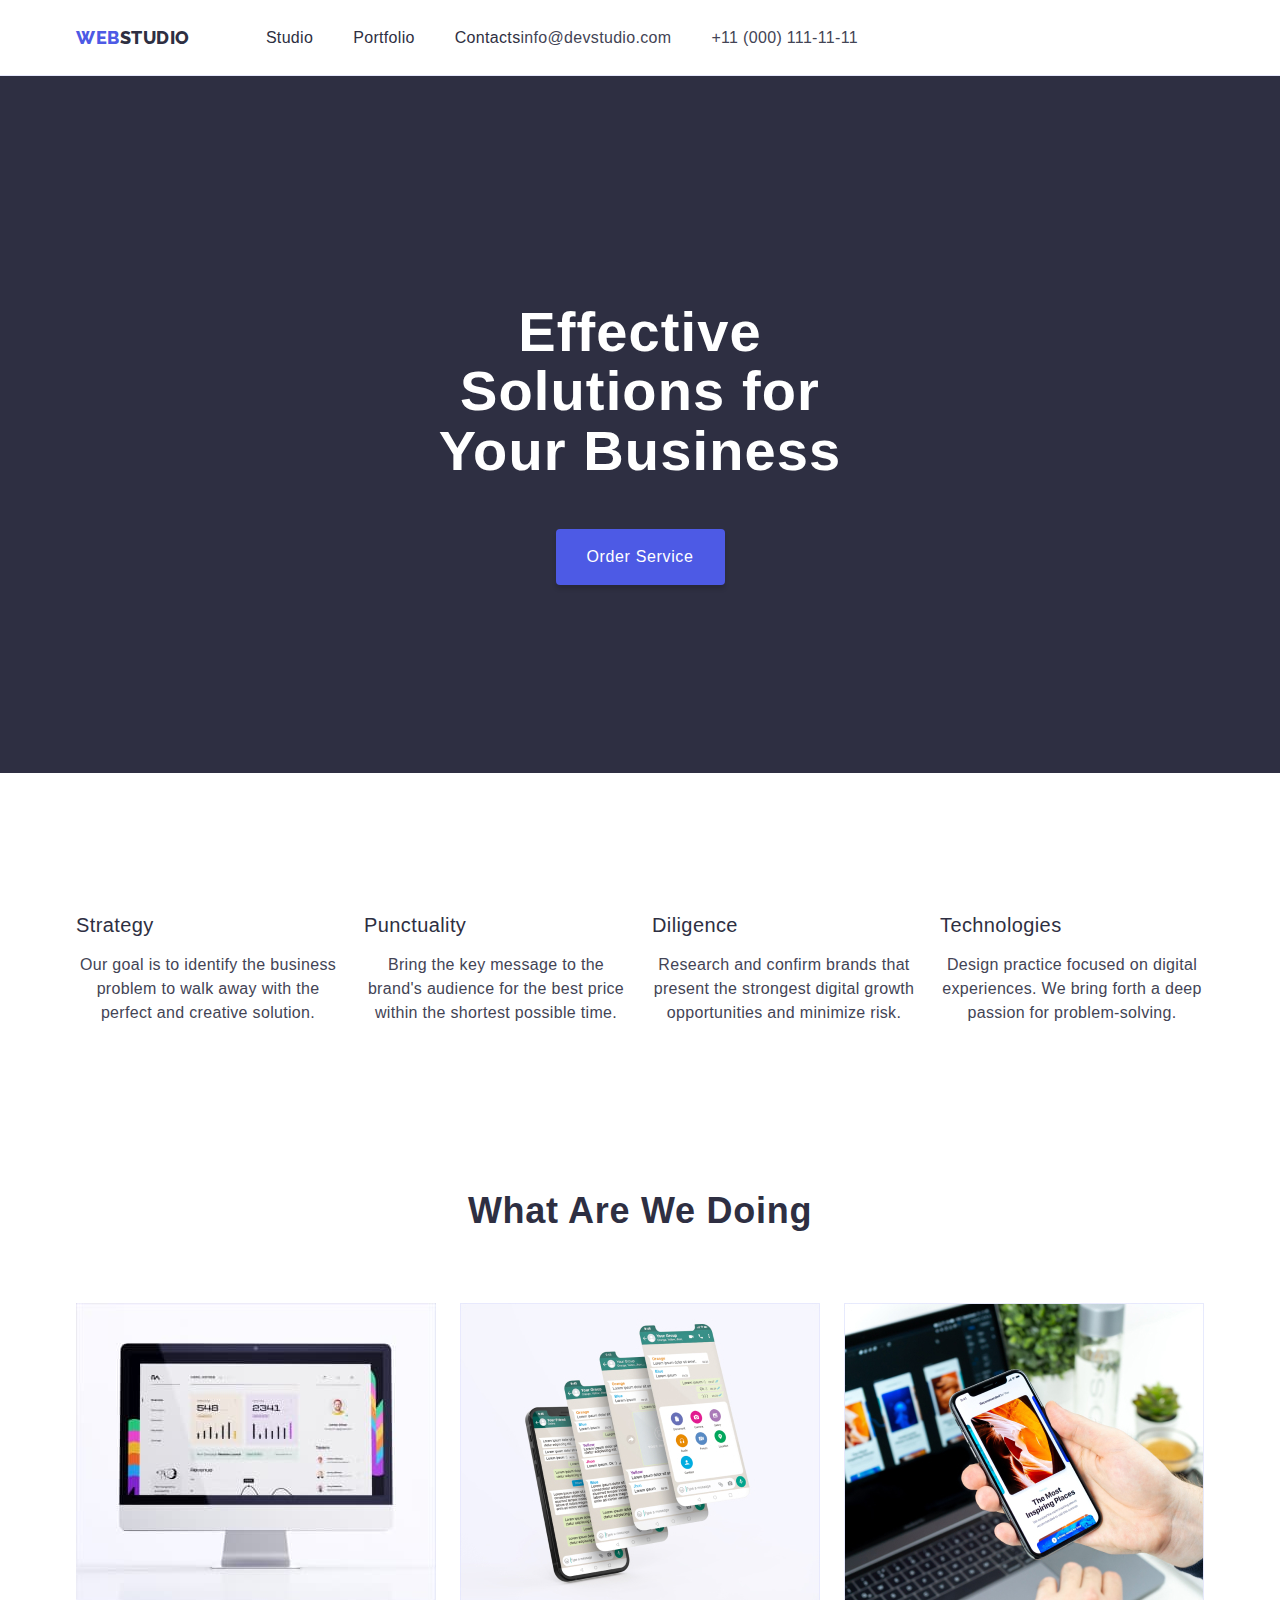
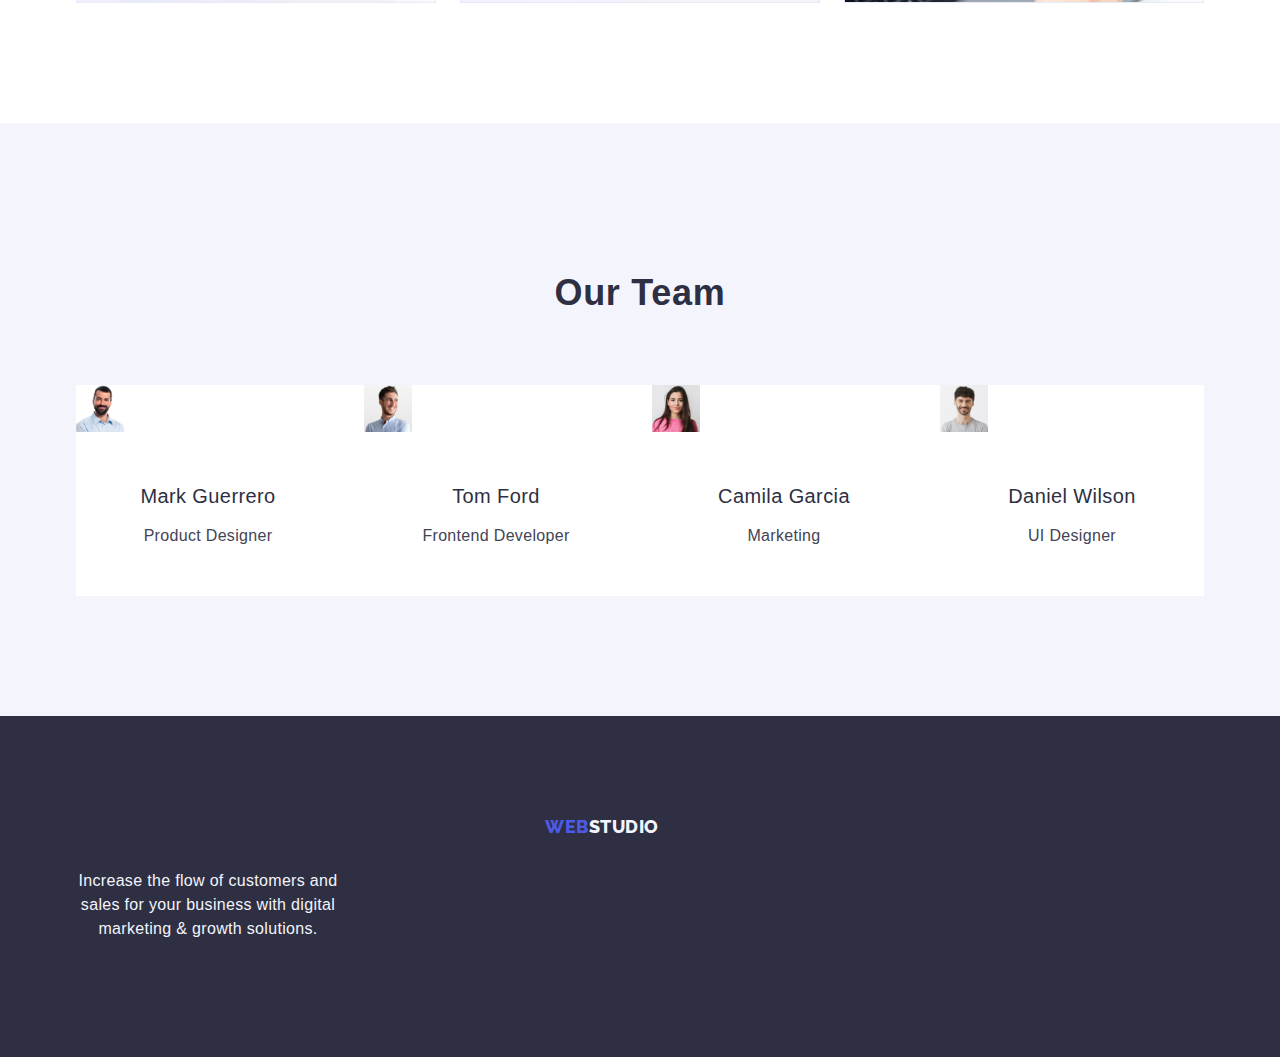
<file: index.html>
<!DOCTYPE html>
<html lang="en">
<head>
    <meta charset="UTF-8">
    <meta http-equiv="X-UA-Compatible" content="IE=edge">
    <meta name="viewport" content="width=device-width, initial-scale=1.0">
    <title>Document</title>
    <link rel="preconnect" href="https://fonts.googleapis.com">
    <link rel="preconnect" href="https://fonts.gstatic.com" crossorigin>
    <link
        href="https://fonts.googleapis.com/css2?family=Raleway:wght@400;500;700&ampfamily=Roboto:wght@400;500;700&ampdisplay=swap"
        rel="stylesheet">
    <link rel="stylesheet" href="https://cdnjs.cloudflare.com/ajax/libs/modern-normalize/2.0.0/modern-normalize.min.css"
        integrity="sha512-4xo8blKMVCiXpTaLzQSLSw3KFOVPWhm/TRtuPVc4WG6kUgjH6J03IBuG7JZPkcWMxJ5huwaBpOpnwYElP/m6wg=="
        crossorigin="anonymous" referrerpolicy="no-referrer" />
    <link rel="stylesheet" href=" https://cdnjs.cloudflare.com/ajax/libs/modern-normalize/2.0.0/modern-normalize.min.css">
    <link rel="stylesheet" href="./css/style.css">
</head>
<body>
    <header class="header">
        <div class="container-header container">
            <nav class="header-nav">
                <a href="./index.html" class="header-logo link">Web<span class="header-logo-span">Studio</span></a>

                <ul class="header-list list">
                    <li class="header-item">
                        <a href="./index.html" class=" header-link big-title nav  link">Studio</a>
                    </li>
                    <li class="header-item">
                        <a href="./portfolio.html" class=" header-link big-title nav link">Portfolio</a>
                    </li>
                    <li class="header-item">
                        <a href="" class="header-link big-title nav link">Contacts</a>
                    </li>
                </ul>
            </nav>

            <address class="header-adress">
                <ul class="list adress-list">
                    <li><a href="mailto:info@devstudio.com" class=" header-adress-link big-title link">info@devstudio.com</a></li>
                    <li><a href="tel:+110001111111" class="header-adress-link adress-link-last big-title link">+11 (000) 111-11-11</a></li>
                </ul>
            </address>
        </div>
       
    </header>

    <main>
        <section class="hero">
            <div class="container container-hero">
                <h1 class="hero-title">Effective Solutions for Your Business</h1>
                <button type="button" class="btn-order btn">Order Service</button>
            </div>
        </section>

        <section class="about">
            <div class="container container-about">
                <h2 class="visually-hidden">our way of working</h2>
                <ul class="list list-about ">
                    <li class="about-item">
                        <h3 class="title">Strategy</h3>
                        <p class="text big-title ">Our goal is to identify the business
                        problem to walk away with the perfect and creative solution.</p>
                    </li>
                
                    <li class="about-item">
                        <h3 class="title">Punctuality</h3>
                        <p class="text big-title">Bring the key message to the brand's audience for the best price within the shortest possible time.</p>
                    </li>
                
                    <li class="about-item">
                        <h3 class="title">Diligence</h3>
                        <p class="text big-title">Research and confirm brands that present the strongest digital growth opportunities and minimize risk.</p>
                    </li>
            
                    <li class="about-item">
                        <h3 class="title">Technologies</h3>
                        <p class="text big-title">Design practice focused on digital experiences. We bring forth a deep passion for problem-solving.</p>
                    </li>
                </ul>
            </div>
        </section> 

        <section class="galerry-list-descrp">
            <div class="container container-gallery-list">
                <h2 class="header-second header-gallery-list">What are we doing </h2>
                <ul class="list list-gallery-list ">
                    <li class="galerry-item"><img src="./images/desctop.jpg" alt="desctop" width="360"></li>
                    <li class="galerry-item"><img src="./images/cell-phone.jpg" alt="cell-phones" width="360"></li>
                    <li class="galerry-item"><img src="./images/desc-ph.jpg" alt="phone desctop" width="360"></li>
                </ul>
            </div>
            
        </section>

        <section class="team">
            <div class="container container-team">
                <h2 class="header-second" >Our Team</h2>
                <ul class="list list-team">
                    <li class="team-item">
                        <img src="./images/mark.jpg" class="img-team" alt="Mark Guerrero" width="264">
                        <div class="team-desc">
                            <h3 class="title title-team">Mark Guerrero</h3>
                            <p class="text big-title">Product Designer</p>
                        </div>
                       
                    </li>
                    <li class="team-item">
                        <img src="./images/tom.jpg" class="img-team" alt="Tom Ford" width="264">
                        <div class="team-desc">
                           <h3 class="title title-team">Tom Ford</h3>
                            <p class="text big-title">Frontend Developer</p> 
                        </div>
                        
                    </li>
                    <li class="team-item">
                        <img src="./images/camila.jpg" class="img-team" alt="Camila Garcia" width="264">
                        <div class="team-desc">
                            <h3 class="title title-team">Camila Garcia</h3>
                            <p class="text big-title">Marketing</p>
                        </div>
                        
                    </li>
                    <li class="team-item">
                        <img src="./images/daniel.jpg" class="img-team" alt="Daniel Wilson" width="264">
                        <div class="team-desc">
                            <h3 class="title title-team">Daniel Wilson</h3>
                            <p class="text big-title">UI Designer</p>
                        </div>
                        
                    </li>
                </ul>
            </div>
            
        </section>
    </main>
    <footer class="hero footer">
        <div class="container container-footer">
            <a href="./index.html" class="footer-logo header-logo link"> Web<span class="footer-logo-span">Studio</span></a> 
            <p class="text-footer text big-title">Increase the flow of customers and sales for your business with digital marketing & growth solutions.</p>
        </div>
        
    </footer>
</body>
</html>
</file>
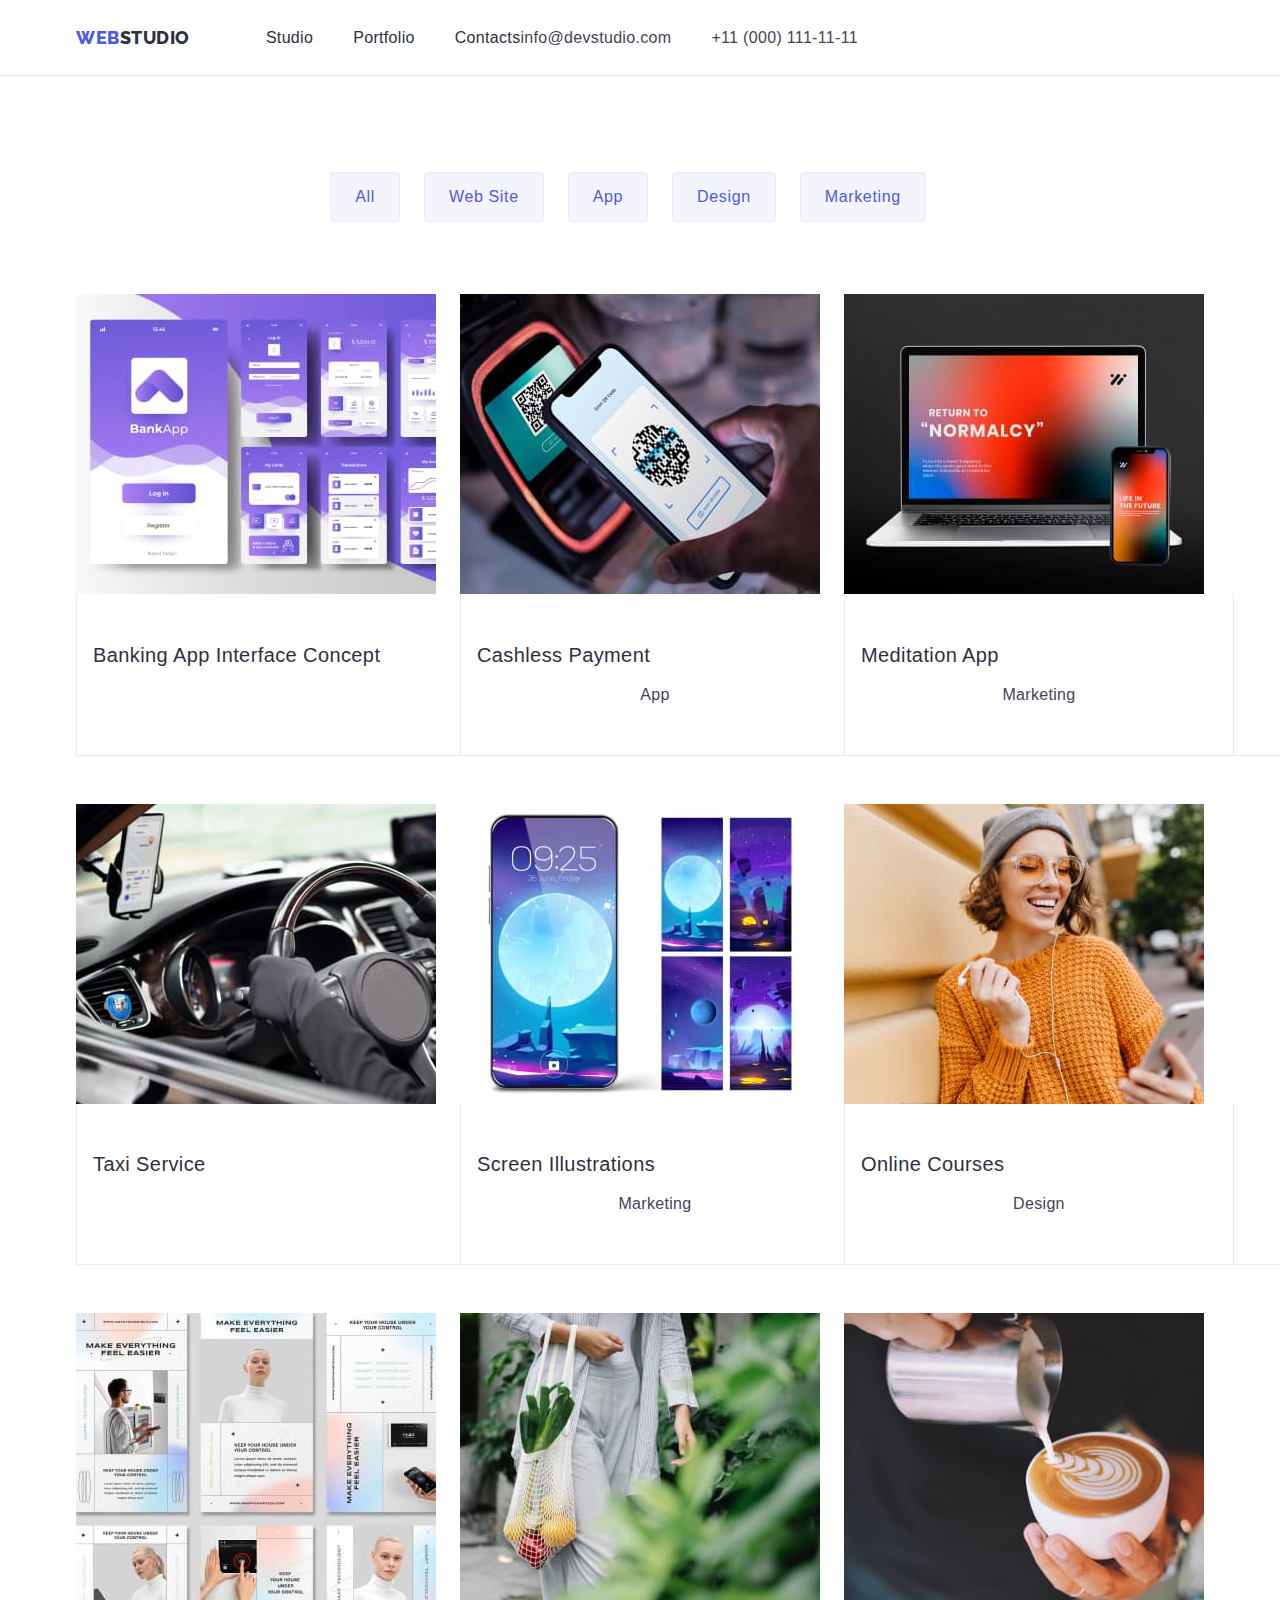
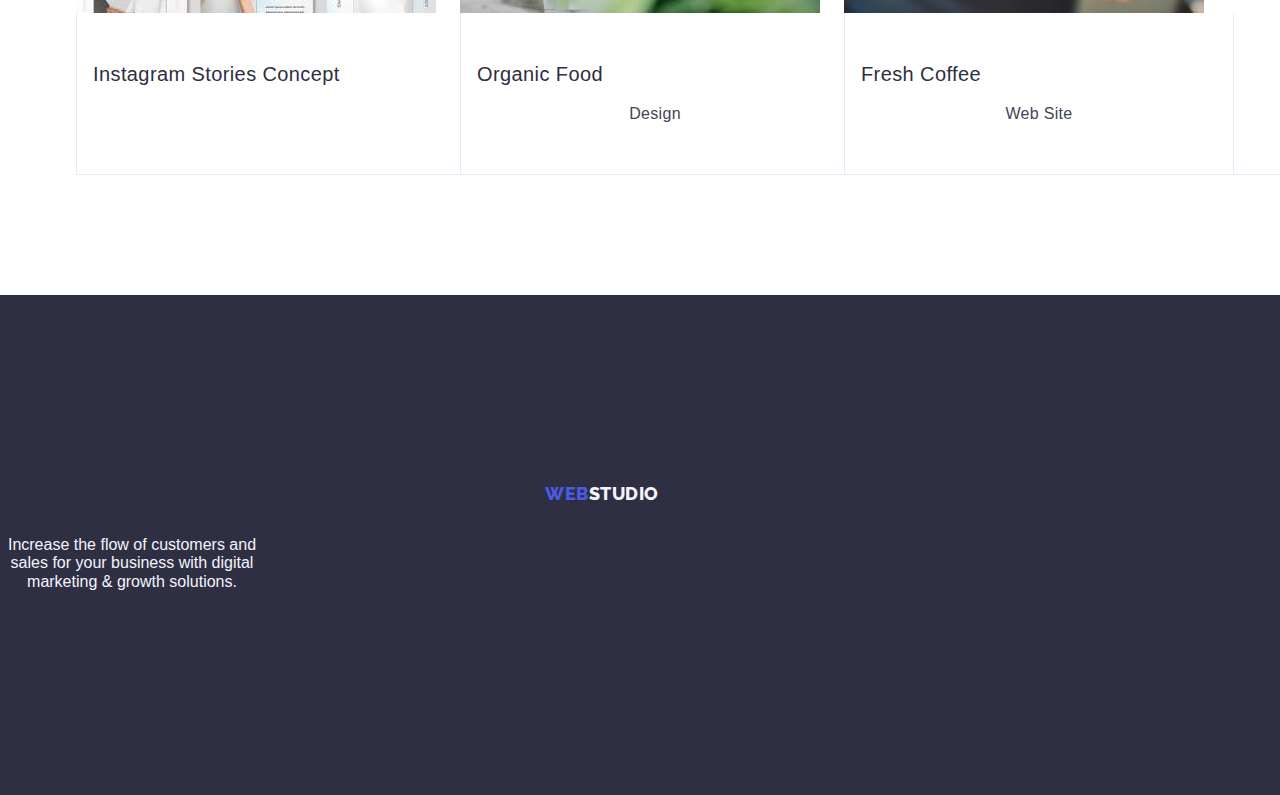
<file: portfolio.html>
<!DOCTYPE html>
<html lang="en">
<head>
    <meta charset="UTF-8">
    <meta http-equiv="X-UA-Compatible" content="IE=edge">
    <meta name="viewport" content="width=device-width, initial-scale=1.0">
    <title>Portfolio</title>
    <link rel="preconnect" href="https://fonts.googleapis.com">
    <link rel="preconnect" href="https://fonts.gstatic.com" crossorigin>
    <link
    href="https://fonts.googleapis.com/css2?family=Raleway:wght@400;500;700&ampfamily=Roboto:wght@400;500;700&ampdisplay=swap"
    rel="stylesheet">
    <link rel="stylesheet" href="https://cdnjs.cloudflare.com/ajax/libs/modern-normalize/2.0.0/modern-normalize.min.css"
        integrity="sha512-4xo8blKMVCiXpTaLzQSLSw3KFOVPWhm/TRtuPVc4WG6kUgjH6J03IBuG7JZPkcWMxJ5huwaBpOpnwYElP/m6wg=="
        crossorigin="anonymous" referrerpolicy="no-referrer" />
    <link rel="stylesheet" href=" https://cdnjs.cloudflare.com/ajax/libs/modern-normalize/2.0.0/modern-normalize.min.css">   
    <link rel="stylesheet" href="./css/style.css">
</head>
<body>
   <header class="header">
    <div class="container-header container">
        <nav class="header-nav">
            <a href="./index.html" class="header-logo link">Web<span class="header-logo-span">Studio</span></a>
        
            <ul class="header-list list">
                <li class="header-item">
                    <a href="./index.html" class="nav big-title link header-nav-prtf">Studio</a>
                </li>
                <li class="header-item">
                    <a href="./portfolio.html" class="nav big-title link">Portfolio</a>
                </li>
                <li class="header-item">
                    <a href="" class="nav big-title link">Contacts</a>
                </li>
            </ul>
        </nav>
    
        <address class="header-adress">
            <ul class=" adress-list list">
                <li><a href="mailto:info@devstudio.com" class=" header-adress-link big-title link">info@devstudio.com</a></li>
                <li><a href="tel:+110001111111" class="header-adress-link big-title adress-link-last link">+11 (000) 111-11-11</a></li>
            </ul>
        </address>
    </div>
    

   </header> 
   <main>
   
        <section class="btn-list">
            <div class="container container-prtf-main">
                <h1 class="visually-hidden">header-gall</h1>
                <ul class="list btn-portfolio-list">
                    <li><button type="button" class="btn-profile btn">All</button></li>
                    <li><button type="button" class="btn-profile btn">Web Site</button></li>
                    <li><button type="button" class="btn-profile btn">App</button></li>
                    <li><button type="button" class="btn-profile btn">Design</button></li>
                    <li><button type="button" class="btn-profile btn">Marketing</button></li>
                </ul>

                <ul class="list prtf-list">
                    <li class="gallery-item item-prtfl">
                        <a href="" class="link link-prtf">
                            <img src="./images/banking.jpg" alt="Banking App " width="360">
                            <div class="container container-gall-prtf">
                                <h2 class="title title-prtf">Banking App Interface Concept</h2>
                                <p class="text big-title text-prtf">App</p>
                            </div>
                        </a>
                        
                    </li>

                    <li class="gallery-item item-prtfl">
                        <a href="" class="link link-prtf">
                            <img src="./images/cashless.jpg" alt="Cashless Payment" width="360">
                            <div class="container container-gall-prtf">
                                <h2 class="title title-prtf">Cashless Payment</h2>
                                <p class="text big-title text-prtf">Marketing</p>
                            </div>
                        </a>
                    </li>

                    <li class="gallery-item item-prtfl">
                        <a href="" class="link link-prtf">
                            <img src="./images/meditation.jpg" alt="Meditation App" width="360">
                            <div class="container container-gall-prtf">
                                <h2 class="title title-prtf">Meditation App</h2>
                                <p class="text big-title text-prtf">App</p>
                            </div>
                        </a>
                    </li>

                    <li class="gallery-item item-prtfl">
                        <a href="" class="link link-prtf">
                            <img src="./images/taxi.jpg" alt="Taxi Service" width="360">
                            <div class="container container-gall-prtf">
                                <h2 class="title title-prtf">Taxi Service</h2>
                                <p class="text big-title text-prtf">Marketing</p>
                            </div>
                        </a>
                    </li>

                    <li class="gallery-item item-prtfl">
                        <a href="" class="link link-prtf">
                            <img src="./images/screen.jpg" alt="Screen Illustrations" width="360">
                            <div class="container container-gall-prtf">
                                <h2 class="title title-prtf">Screen Illustrations</h2>
                                <p class="text big-title text-prtf">Design</p>
                            </div>
                        </a>
                    </li>

                    <li class="gallery-item item-prtfl">
                        <a href="" class="link link-prtf">
                            <img src="./images/online-courses.jpg" alt="Online Courses" width="360">
                            <div class="container container-gall-prtf">
                                <h2 class="title title-prtf">Online Courses</h2>
                                <p class="text big-title text-prtf">Marketing</p>
                            </div>
                        </a>
                    </li>

                    <li class="gallery-item item-prtfl">
                        <a href="" class="link link-prtf">
                            <img src="./images/instagram.jpg" alt="Instagram Stories Concept" width="360">
                            <div class="container container-gall-prtf">
                                <h2 class="title title-prtf">Instagram Stories Concept</h2>
                                <p class="text big-title text-prtf">Design</p>
                            </div>
                        </a>
                    </li>

                    <li class="gallery-item item-prtfl">
                        <a href="" class="link link-prtf">
                            <img src="./images/organic.jpg" alt="Organic Food" width="360">
                            <div class="container container-gall-prtf">
                                <h2 class="title title-prtf">Organic Food</h2>
                                <p class="text big-title text-prtf">Web Site</p>
                            </div>
                        </a>
                    </li>

                    <li class="gallery-item item-prtfl">
                        <a href="" class="link link-prtf">
                            <img src="./images/fresh.jpg" alt="Fresh Coffee" width="360">
                            <div class="container container-gall-prtf">
                                <h2 class="title title-prtf">Fresh Coffee</h2>
                                <p class="text big-title text-prtf">Web Site</p>
                            </div>
                        </a> 
                    </li>
                </ul>
            </div>
        </section>   
   </main>
   
   <footer class="hero">
        <a href="./index.html" class="footer-logo header-logo link">Web<span class="footer-logo-span">Studio</span></a>
        
        <p class="text-footer">Increase the flow of customers and sales for your business with digital marketing & growth solutions.</p>
   </footer>
</body>
</html>
</file>
<file: css/style.css>
:root {
--dark:#2E2F42;
--btn-blue:#4D5AE5;
--btn-hover:#404BBF;
--text-dark:#434455;
--white:#FFFFFF;
--text-white:#F4F4FD;
--border-light:#E7E9FC;
--text-line-height: 1.5;
--title-letter-spasing:0.02em;
}

body {
    font-family: 'Roboto', sans-serif;
    color: #434455;
    background-color: #FFFFFF;
}
.list{
    list-style: none;
    background-color: #FFFFFF;
    margin: 0;
    padding: 0;
}

.link{
    text-decoration: none;
}

.btn {
    font-family: inherit;
    line-height: var(--text-line-height);
   background-color: var(--btn-blue);
    font-weight: 500;
    cursor: pointer;
}

.hidden{
  opacity: 0;
}

.big-title{
    line-height: var(--text-line-height);
    letter-spacing: var(--title-letter-spasing);
    font-style: normal;
}

address {
    font-style: normal;
}

img {
    display: block;
     max-width: 100%;
      height: auto;
}

/* ------------------------HEADER------------------------ */

.container {
    width: 1158px;
    margin: 0 auto;
    padding: 0 15px;
}

.container-header {
    display: flex;
}

.header{
    border-bottom: 1px solid #e7e9fc;
    padding: 25.5px 0;
}

.header-logo{
    font-family: "Raleway", sans-serif;
    font-weight: 800;
    font-size: 18px;
    line-height: 1.17;
    letter-spacing: 0.03em;
    text-transform: uppercase;
    color: #4D5AE5;
    margin-right: 76px;
}

.header-logo-span  {
    color: #2e2f42;
}

.nav{
    font-weight: 500;
    color: var(--dark);
    
}
.header-nav{
    display: flex;
    align-items: center;    
}

.header-nav-prtf {
    padding: 24px 0;
}
.nav:is(:hover,:focus) {
    color: var(--btn-hover);
}

.header-list {
   background-color:#FFFFFF;
    display: flex;
    gap: 40px;
}

.header-link {
    padding: 24px 0;
}

.header-item:last-child {
    margin: 0;
}

.adress-list{
    display: flex;
    gap: 40px;
}
.header-adress-link{
    color: var(--text-dark);
    font-style: normal;
} 

.header-adress-link:is(:hover, :focus){
    color: var(--btn-hover);
}


/* --------------HERO---------------- */

.container-hero{
    display: flex;
    flex-direction: column;
   text-align: center;
   align-items: center;
} 
.hero {
    background-color: var(--dark);
    padding: 188px 0;
    text-align: center;
    
}

.hero-title{
    font-size: 56px;
    line-height: 1.07;
    text-align: center;
    letter-spacing: var(--title-letter-spasing);
    color: var(--white);
    margin-bottom: 48px;
    max-width: 496px;
   
}

.btn-order {
    font-family: 'Roboto', sans-serif;
    font-weight: 500;
    letter-spacing: 0.04em;
    color: var(--white);
    background-color: #4d5ae5;
    box-shadow: 0px 4px 4px rgba(0, 0, 0, 0.15);
    border-radius: 4px;
    border: none;
    display: block;
    min-width: 169px;
    height: 56px;
    margin-left: 50%;
    margin-right: 50%;
    
}
.btn-order:is(:hover, :focus){
    background-color: var(--btn-hover);
}


/* --------------------ABOUT------------- */

.about{
    padding-top: 120px;
    padding-bottom: 120px;
}

.list-about{
    display: flex;
    gap: 24px;
}
.title{
    font-weight: 500;
    font-size: 20px;
    line-height: 1.2;
    letter-spacing: 0.02em;
    color: #2e2f42;
    margin-bottom: 8px;
}

.text{
    color: #434455;
    line-height: 1.5;
    letter-spacing: 0.02em;
}

.about-item {
    flex-basis: calc((100% - 3 * 24px) / 4);
}
.about-item:last-child {
    margin-right: 0;
}


.visually-hidden {
    position: absolute;
    white-space: nowrap;
    width: 1px;
    height: 1px;
    overflow: hidden;
    border: 0;
    padding: 0;
    clip: rect(0 0 0 0);
    clip-path: inset(100%);
    margin: -1px;
    display: none;
    visibility: hidden;
}



/* ----------------TEAM--------------------- */

.team{
    background-color: #F4F4FD;
    padding-top: 120px;
    padding-bottom: 120px;
}

.img-team{
    width: calc((100% - 72px) / 4);
}

.title-team {
    margin-bottom: 8px;
    text-align: center;
}

.list-team {
    display: flex;
    gap: 24px
}

.team-item {
    border-radius: 0px 0px 4px 4px;
}

.team-desc {
    padding: 32px 16px;
    background-color: #FFFFFF;
}

.big-title {
    text-align: center;
}

/* -------------GALLERY------------- */

.gallery{
    background-color: #FFFFFF;
}

.header-gallery-list {
    margin-bottom: 72px;
}

.list-gallery-list{
    display: flex;
    gap: 24px;
}
.galerry-list-descrp{
    padding-bottom: 120px;
}
.header-second {
    margin-bottom: 72px;
}

.header-second{
    font-size: 36px;
    line-height: 1.11;
    text-align: center;
    letter-spacing:var(--title-letter-spasing);
    text-transform: capitalize;
    color: var(--dark);
}
.galerry-item{
    width: calc((100% - 48px) / 3);
}

.galerry-item:last-child {
    margin-right: 0;
}


/* -------------PORTFOLIO-MAIN------------ */

.btn-portfolio-list{
    display: flex;
    justify-content: center;
    gap: 24px;
    margin-bottom: 72px;
}
.btn-profile {
    font-family: "Roboto", sans-serif;
    font-weight: 500;
    font-size: 16px;
    background-color: #F4F4FD;
    letter-spacing: 0.04em;
    line-height: 1.5;
    color: #4d5ae5;
    cursor: pointer;
    border: 1px solid #E7E9FC;
    border-radius: 4px;
    padding: 12px 24px;
}

.btn-profile:is(:hover, :focus) {
    border: 1px solid transparent;
}
.btn-profile:last-child {
    mask-repeat: 0;
}

.prtf-list {
    display: flex;
    flex-wrap: wrap;
    column-gap: 24px;
    row-gap: 48px;
}

.item-prtf:nth-child(3n + 1){
    margin-right: 0;
}

.item-prtf:nth-last-child(-n + 3) {
    margin-bottom: 0;
}

.item-prtfl {
    width: calc((100% - 48px)/ 3);
}

.container-gall-prtf {
    padding: 32px 16px;
    border: 1px solid #e7e9fc;
    border-top: none;
}

.title-prtf {
   margin-bottom: 8px;
}
/* -------------FOOTER--------------- */

.footer {
    padding: 100px 0;
}
.footer-logo-span {
    color: #f4f4fd;
}
.text-footer{
    color: var(--text-white);
    max-width: 264px;
}
 .footer-logo {
    display: inline-block;
    margin-bottom: 16px;
 }


/* -----------------BTN----------- */



.btn:is(:hover, :focus){
    background-color: #404BBF;
    color: #FFFFFF; 
}

.btn-list{
    padding-top: 96px;
    padding-bottom: 120px;
}

.btn-portfolio-list{
    margin-bottom: 72px;
    margin-right: 24px;
}
</file>
